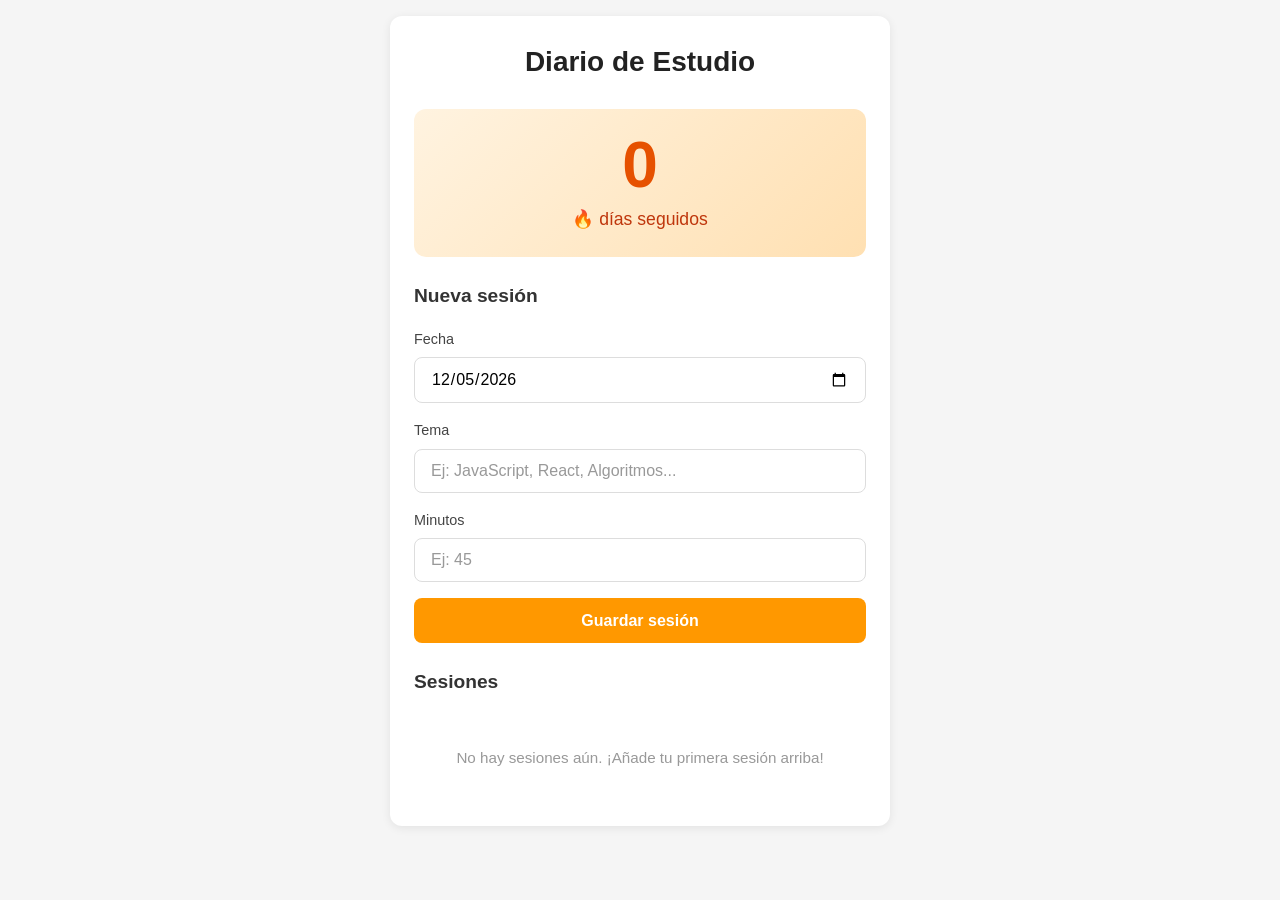
<file: mi diario/index.html>
<!DOCTYPE html>
<html lang="es">
<head>
    <meta charset="UTF-8">
    <meta name="viewport" content="width=device-width, initial-scale=1.0">
    <title>Diario de Estudio</title>
    <link rel="stylesheet" href="styles.css">
</head>
<body>
    <main class="container">
        <header>
            <h1>Diario de Estudio</h1>
        </header>

        <section class="streak-section">
            <div class="streak-value" id="streak-display">0</div>
            <div class="streak-label">🔥 días seguidos</div>
        </section>

        <section class="form-section">
            <h2>Nueva sesión</h2>
            <form id="session-form">
                <div class="form-group">
                    <label for="date">Fecha</label>
                    <input type="date" id="date" name="date" required>
                </div>
                <div class="form-group">
                    <label for="topic">Tema</label>
                    <input type="text" id="topic" name="topic" placeholder="Ej: JavaScript, React, Algoritmos..." required>
                </div>
                <div class="form-group">
                    <label for="minutes">Minutos</label>
                    <input type="number" id="minutes" name="minutes" min="1" placeholder="Ej: 45" required>
                </div>
                <button type="submit" class="btn-primary">Guardar sesión</button>
            </form>
        </section>

        <section class="sessions-section">
            <h2>Sesiones</h2>
            <ul id="sessions-list" class="sessions-list">
                <!-- Las sesiones se insertan aquí dinámicamente -->
            </ul>
            <p id="empty-message" class="empty-message" hidden>No hay sesiones aún. ¡Añade tu primera sesión arriba!</p>
        </section>
    </main>

    <script src="app.js"></script>
</body>
</html>
</file>
<file: mi diario/styles.css>
* {
    box-sizing: border-box;
    margin: 0;
    padding: 0;
}

body {
    font-family: -apple-system, BlinkMacSystemFont, 'Segoe UI', Roboto, Oxygen, Ubuntu, sans-serif;
    background-color: #f5f5f5;
    color: #333;
    line-height: 1.6;
    min-height: 100vh;
    padding: 1rem;
}

.container {
    max-width: 500px;
    margin: 0 auto;
    background: white;
    border-radius: 12px;
    box-shadow: 0 2px 10px rgba(0, 0, 0, 0.08);
    padding: 1.5rem;
}

header {
    text-align: center;
    margin-bottom: 1.5rem;
}

header h1 {
    font-size: 1.75rem;
    font-weight: 600;
    color: #222;
}

.streak-section {
    text-align: center;
    padding: 1.5rem 1rem;
    background: linear-gradient(135deg, #fff3e0 0%, #ffe0b2 100%);
    border-radius: 12px;
    margin-bottom: 1.5rem;
}

.streak-value {
    font-size: 4rem;
    font-weight: 700;
    color: #e65100;
    line-height: 1;
}

.streak-label {
    font-size: 1.1rem;
    color: #bf360c;
    margin-top: 0.5rem;
    font-weight: 500;
}

.form-section {
    margin-bottom: 1.5rem;
}

.form-section h2 {
    font-size: 1.2rem;
    font-weight: 600;
    margin-bottom: 1rem;
    color: #333;
}

.form-group {
    margin-bottom: 1rem;
}

.form-group label {
    display: block;
    font-size: 0.9rem;
    font-weight: 500;
    margin-bottom: 0.4rem;
    color: #444;
}

.form-group input {
    width: 100%;
    padding: 0.75rem 1rem;
    border: 1px solid #ddd;
    border-radius: 8px;
    font-size: 1rem;
    font-family: inherit;
    transition: border-color 0.2s, box-shadow 0.2s;
}

.form-group input:focus {
    outline: none;
    border-color: #ff9800;
    box-shadow: 0 0 0 3px rgba(255, 152, 0, 0.2);
}

.form-group input::placeholder {
    color: #999;
}

.btn-primary {
    width: 100%;
    padding: 0.85rem;
    background-color: #ff9800;
    color: white;
    border: none;
    border-radius: 8px;
    font-size: 1rem;
    font-weight: 600;
    font-family: inherit;
    cursor: pointer;
    transition: background-color 0.2s;
}

.btn-primary:hover {
    background-color: #f57c00;
}

.btn-primary:active {
    background-color: #e65100;
}

.sessions-section h2 {
    font-size: 1.2rem;
    font-weight: 600;
    margin-bottom: 1rem;
    color: #333;
}

.sessions-list {
    list-style: none;
}

.session-item {
    display: flex;
    justify-content: space-between;
    align-items: center;
    padding: 1rem;
    background-color: #fafafa;
    border-radius: 8px;
    margin-bottom: 0.75rem;
    border: 1px solid #eee;
    transition: background-color 0.2s;
}

.session-item:hover {
    background-color: #f5f5f5;
}

.session-info {
    display: flex;
    flex-direction: column;
    gap: 0.25rem;
}

.session-topic {
    font-weight: 600;
    color: #222;
    font-size: 1rem;
}

.session-meta {
    display: flex;
    gap: 1rem;
    font-size: 0.85rem;
    color: #666;
}

.session-date {
    font-weight: 500;
}

.session-minutes {
    color: #ff9800;
    font-weight: 500;
}

.empty-message {
    text-align: center;
    color: #999;
    padding: 2rem 1rem;
    font-size: 0.95rem;
}
</file>
